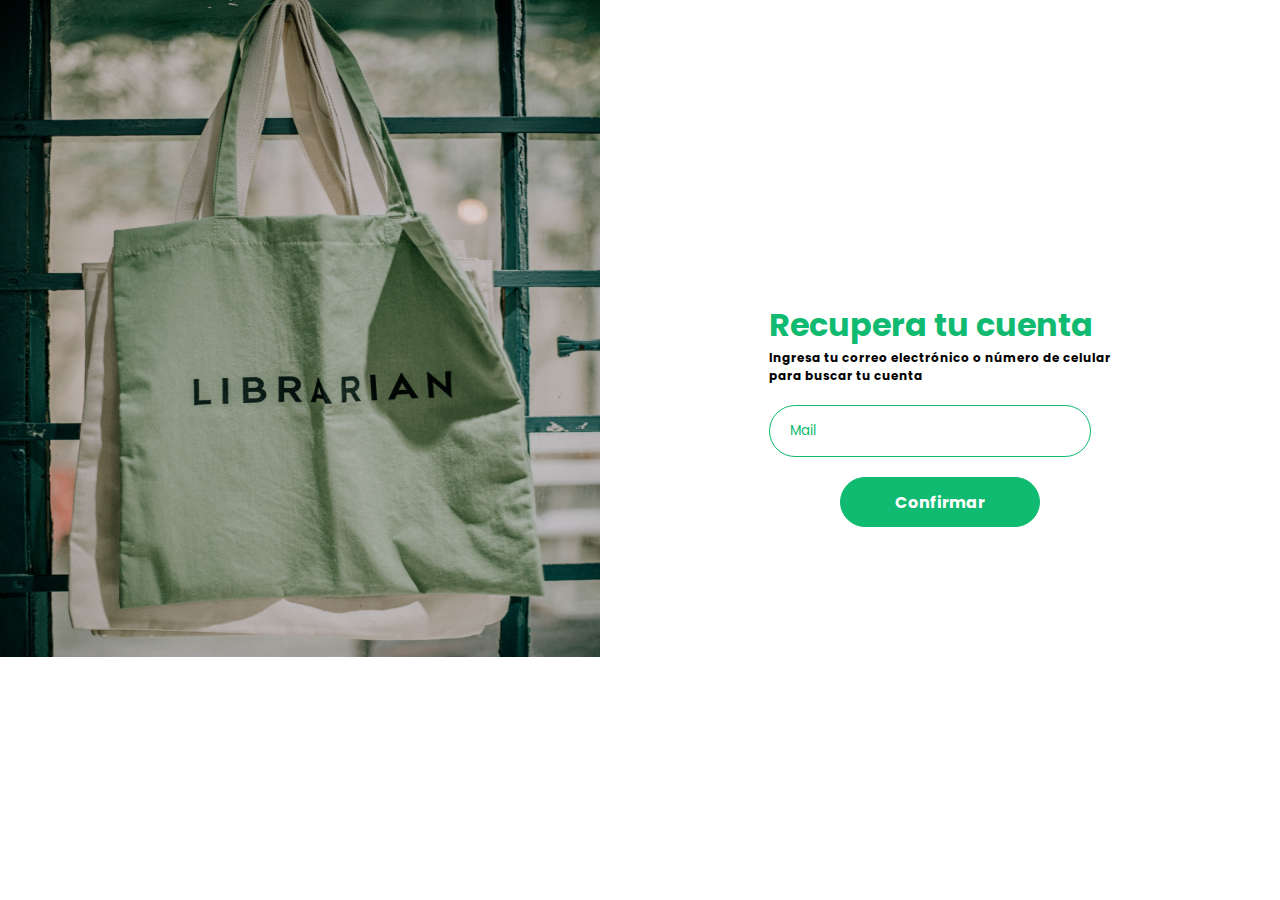
<file: password-olvidada/index.html>
<!DOCTYPE html>
<html lang="es">
<head>
    <meta charset="UTF-8">
    <meta http-equiv="X-UA-Compatible" content="IE=edge">
    <meta name="viewport" content="width=device-width, initial-scale=1.0">
    <link rel="stylesheet" href="assets/css/style.css">
    <title>¿olvidaste tu contraseña?</title>
</head>

<body>
    <div class="container">
        <div class="caja1">
            <img src="assets/img/login_Imagen.png" alt="">
        </div>
        <div class="caja2">
            <form action="get">
                <h1>Recupera tu cuenta</h1>
                <h3>Ingresa tu correo electrónico o número de celular
                <br> para buscar tu cuenta</br></h2>
                <div class="email">
                    <input type="text" placeholder="Mail">
                </div>
                <div class="confirmar">
                    <button>Confirmar</button>
                </div>
        </div>
        </form>

    </div>
</body>

</html>
</file>
<file: password-olvidada/assets/css/style.css>
@import url("https://fonts.googleapis.com/css2?family=Poppins:wght@300&display=swap%27");

* {
  font-family: "Poppins", sans-serif;
  margin: 0;
  padding: 0;
}

body {
  color: #10ba70;
}

.caja1 {
  height: 100vh;
  width: 37.5rem;
}
img {
  width: 37.5rem;
  height: 41.063rem;
}

.email {
}

input {
  border-radius: 3.125rem;
  border: 0.063rem solid #10ba70;
  width: 18.75rem;
  height: 3.125rem;
  padding-left: 1.25rem;
}

.container{
    display: flex;
    flex-direction: row;
}

.caja2{
    display: flex;
    flex-direction: column;
    margin: auto;
    position: relative;
    bottom: 2.25rem;
}

h3{
color: black;
font-size: 0.75rem;
}

.email{
    margin-top: 1.25rem;
}

.confirmar{
    margin-top: 1.25rem;
    text-align: center;
    
}

button{
        border-radius: 3.125rem;
        border-radius: 3.125rem;
        width: 12.5rem;
        height: 3.125rem;
        border:0.063rem solid #10BA70;
        background-color: #10BA70;
        color: white;
        font-size: 1rem;
        font-weight: bold;
}
::placeholder{
    color: #10BA70;
}
</file>
